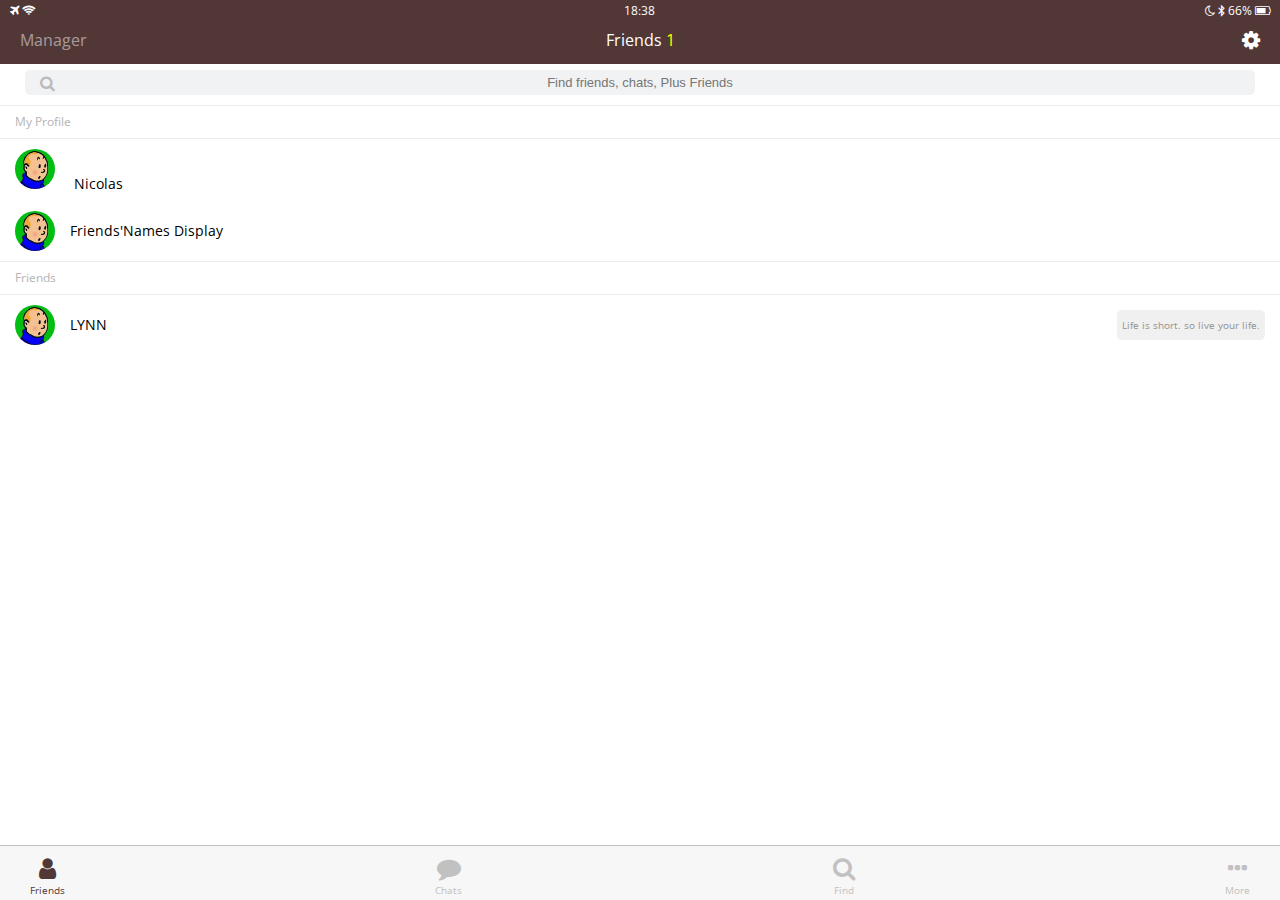
<file: index.html>
<!DOCTYPE html>
<html lang="en">
<head>
  <meta charset="UTF-8">
  <meta name="viewport" content="width=device-width, initial-scale=1.0">
  <meta http-equiv="X-UA-Compatible" content="ie=edge">
  <link rel="stylesheet" href="https://stackpath.bootstrapcdn.com/font-awesome/4.7.0/css/font-awesome.min.css">
  <title>Friends</title>
  <link rel="stylesheet" href="css/style.css">
</head>
<body>
  <header class="top-header">
    <div class="header__top">
      <div class="header__column">
        <i class="fa fa-plane"></i>
        <i class="fa fa-wifi"></i>
      </div>
      <div class="header__column">
        <span class="header__time">18:38</span>
      </div>
      <div class="header__column">
        <i class="fa fa-moon-o"></i>
        <i class="fa fa-bluetooth-b"></i>
        <span class="header_battery">66% <i class="fa fa-battery-three-quarters"></i>
        </span>
      </div>
      </div>
    <div class="header__bottom">
      <div class="header__column">
        <span class="header__text">Manager</span>
      </div>
      <div class="header__column">
        <span class="header__text">Friends <span class="header__number">1</span></span>
      </div>
      <div class="header__column">
        <i class="fa fa-cog fa-lg"></i>
      </div>
    </div>
  </header>
  <main class="friends">
    <div class="search-bar">
      <i class="fa fa-search"></i>
      <input type="text" placeholder="Find friends, chats, Plus Friends">
    </div>
    <section class="friends__section">
      <header class="friends__section-header">
        <h6 class="friends__section-title">My Profile</h6>
      </header>
      <div class="friends__section-rows">
        <div class="friends__section-row">
          <a href="profile.html">
            <img src="images/avatar.jpg" alt="">
            <span class="friends__section-name">Nicolas</span>
          </a>
        </div>
        <div class="friends__section-row">
          <img src="images/avatar.jpg" alt="">
          <span class="friends__section-name">Friends'Names Display</span>
        </div>
      </div>
    </section>
    <section class="friends__section">
      <header class="friends__section-header">
        <h6 class="friends__section-title">Friends</h6>
      </header>
      <div class="friends__section-rows">
        <div class="friends__section-row with-tagline">
          <div class="friends__section-column">
            <img src="images/avatar.jpg" alt="">
            <span class="friends__section-name">LYNN</span>
          </div>
          <span class="friends__section-tagline">
            Life is short. so live your life.
          </span>
        </div>
      </div>
    </section>
  </main>
  <nav class="tab-bar">
    <a href="index.html" class="tab-bar__tab tab-bar__tab--selected">
      <i class="fa fa-user"></i>
      <span class="tab-bar__title">Friends</span>
    </a>
    <a href="chats.html" class="tab-bar__tab">
      <i class="fa fa-comment"></i>
      <span class="tab-bar__title">Chats</span>
    </a>
    <a href="find.html" class="tab-bar__tab">
      <i class="fa fa-search"></i>
      <span class="tab-bar__title">Find</span>
    </a>
    <a href="more.html" class="tab-bar__tab">
      <i class="fa fa-ellipsis-h"></i>
      <span class="tab-bar__title">More</span>
    </a>
  </nav>
</body>
</html>
</file>
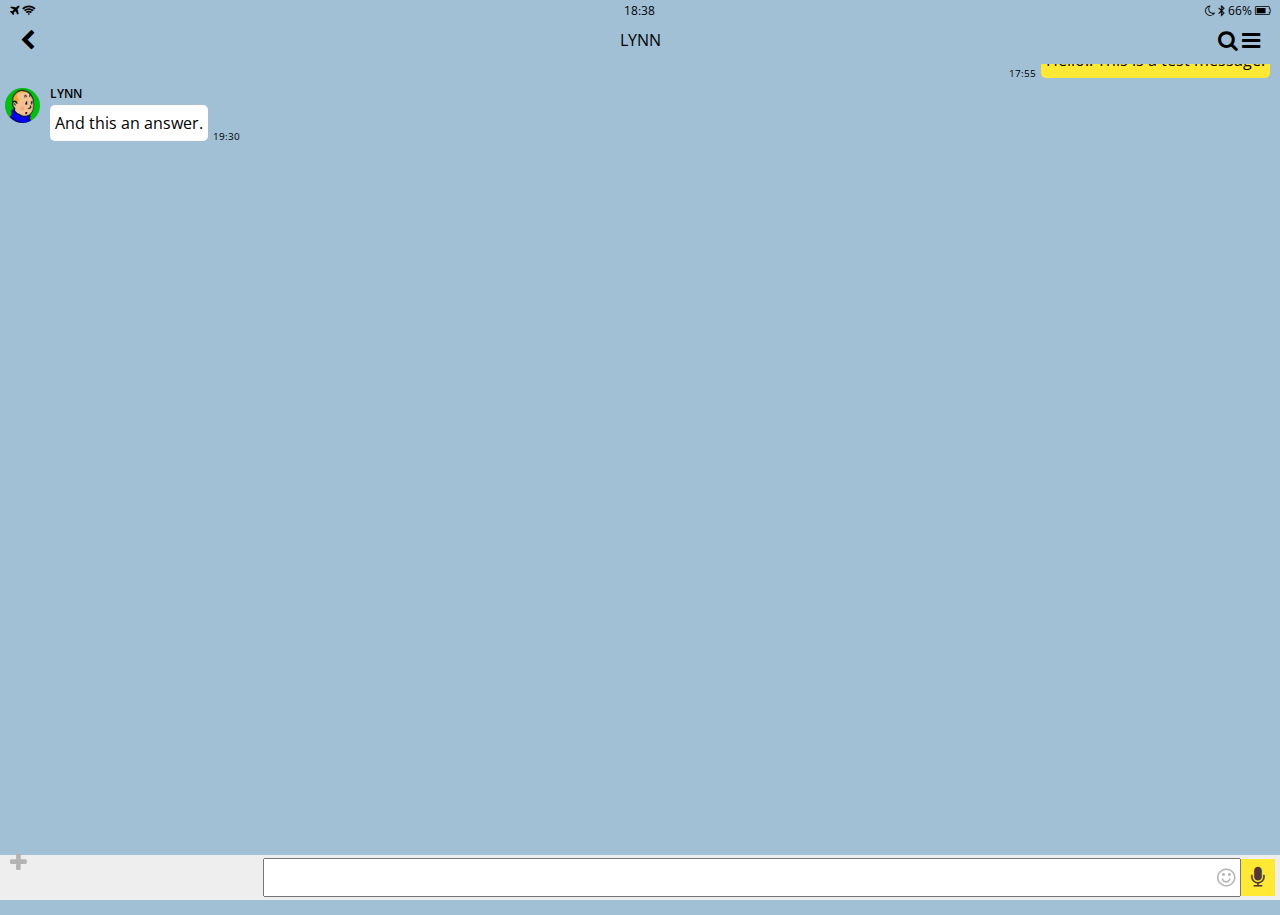
<file: chat.html>
<!DOCTYPE html>
<html lang="en">
<head>
  <meta charset="UTF-8">
  <meta name="viewport" content="width=device-width, initial-scale=1.0">
  <meta http-equiv="X-UA-Compatible" content="ie=edge">
  <link rel="stylesheet" href="https://stackpath.bootstrapcdn.com/font-awesome/4.7.0/css/font-awesome.min.css">
  <title>Chat</title>
  <link rel="stylesheet" href="css/style.css">
</head>
<body class="body-chat">
  <header class="top-header chat-header">
    <div class="header__top">
      <div class="header__column">
        <i class="fa fa-plane"></i>
        <i class="fa fa-wifi"></i>
      </div>
      <div class="header__column">
        <span class="header__time">18:38</span>
      </div>
      <div class="header__column">
        <i class="fa fa-moon-o"></i>
        <i class="fa fa-bluetooth-b"></i>
        <span class="header_battery">66% <i class="fa fa-battery-three-quarters"></i>
        </span>
      </div>
      </div>
    <div class="header__bottom">
      <div class="header__column">
        <a href="chats.html">
        <i class="fa fa-chevron-left fa-lg"></i>
        </a>
      </div>
      <div class="header__column">
        <span class="header__text">LYNN</span>
      </div>
      <div class="header__column">
        <i class="fa fa-search fa-lg"></i>
        <i class="fa fa-bars fa-lg"></i>
      </div>
    </div>
  </header>
  <main class="chat">
    <div class="date-divider">
      <span class="date-devider_text">Wednesday, August 2, 2017</span>
    </div>
    <div class="chat__message chat__message--from-me">
      <span class="chat__message-time">17:55</span>
      <span class="chat__message-body">
        Hello!! This is a test message.
      </span>
    </div>
    <div class="chat__message chat__message--to-me">
      <img src="images/avatar.jpg" alt="" class="chat__message-avatar">
        <div class="chat__message-center">
          <h3 class="chat__message-username">LYNN</h3>
            <span class="chat__message-body">
              And this an answer.
            </span>
        </div>
      <span class="chat__message-time">19:30</span>
    </div>
  </main>
  <div class="type-message">
    <i class="fa fa-plus fa-lg"></i>
    <div class="type-message_input">
      <input type="text">
      <i class="fa fa-smile-o fa-lg"></i>
      <span class="record-message">
        <i class="fa fa-microphone fa-lg"></i>
      </span>
    </div>
  </div>
</body>
</html>
</file>
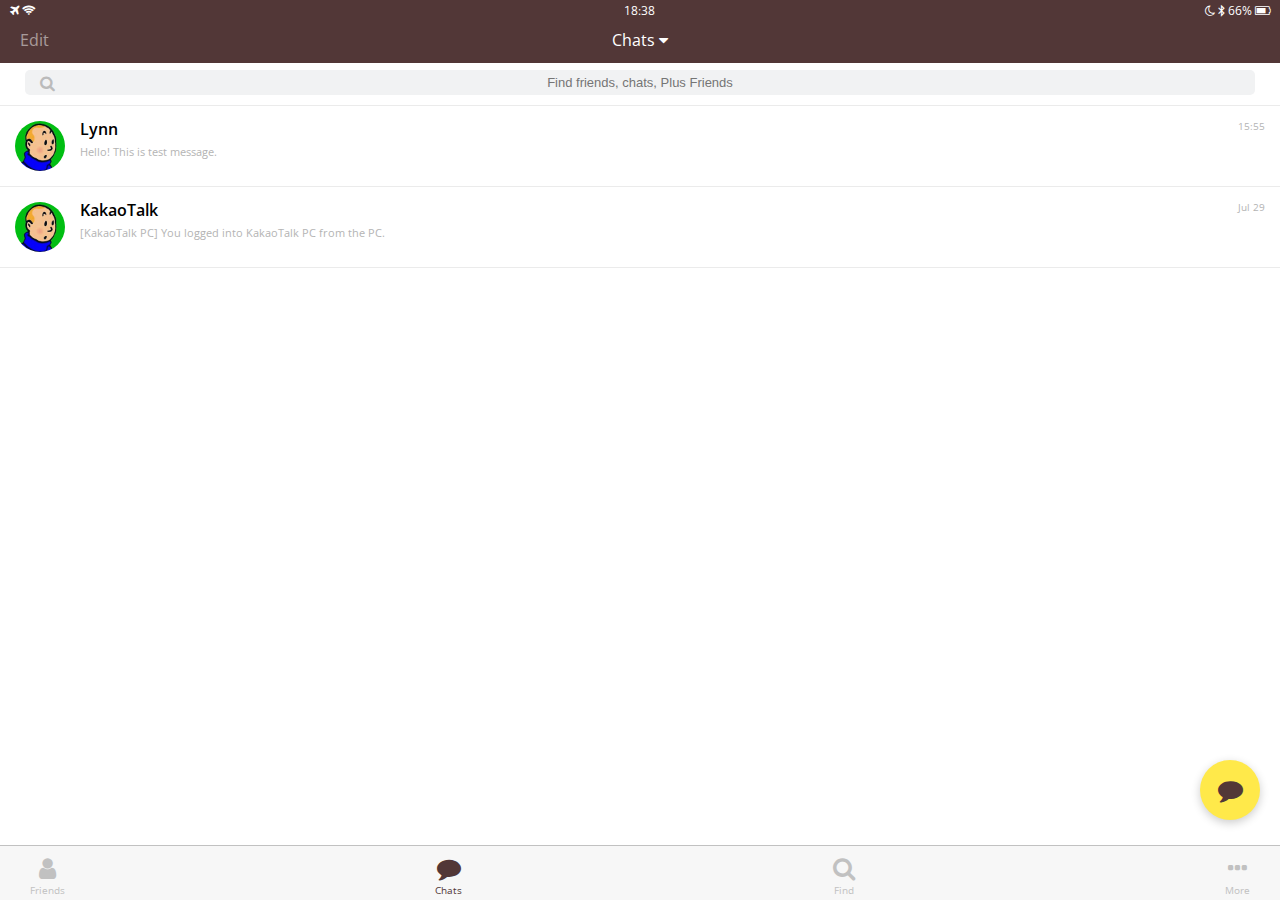
<file: chats.html>
<!DOCTYPE html>
<html lang="en">
<head>
  <meta charset="UTF-8">
  <meta name="viewport" content="width=device-width, initial-scale=1.0">
  <meta http-equiv="X-UA-Compatible" content="ie=edge">
  <link rel="stylesheet" href="https://stackpath.bootstrapcdn.com/font-awesome/4.7.0/css/font-awesome.min.css">
  <title>Chats</title>
  <link rel="stylesheet" href="css/style.css">
</head>
<body>
  <header class="top-header">
    <div class="header__top">
      <div class="header__column">
        <i class="fa fa-plane"></i>
        <i class="fa fa-wifi"></i>
      </div>
      <div class="header__column">
        <span class="header__time">18:38</span>
      </div>
      <div class="header__column">
        <i class="fa fa-moon-o"></i>
        <i class="fa fa-bluetooth-b"></i>
        <span class="header_battery">66% <i class="fa fa-battery-three-quarters"></i>
        </span>
      </div>
      </div>
    <div class="header__bottom">
      <div class="header__column">
        <span class="header__text">Edit</span>
      </div>
      <div class="header__column">
        <span class="header__text">Chats <i class="fa fa-caret-down"></i></span>
      </div>
      <div class="header__column">
      </div>
    </div>
  </header>
  <main class="chats">
    <div class="search-bar">
      <i class="fa fa-search"></i>
      <input type="text" placeholder="Find friends, chats, Plus Friends">
    </div>
    <ul class="chats__list">
      <li class="chats_chat">
        <a href="chat.html">
          <div class="chat_content">
            <img src="images/avatar.jpg" alt="">
          <div class="chat_preview">
            <h3 class="chat_user">Lynn</h3>
            <span class="chat_last-message">
              Hello! This is test message.
            </span>
          </div>
        </div>
        <span class="chat_date-time">
          15:55
        </span>
      </a>
    </li>
    <li class="chats_chat">
      <a href="chat.html">
        <div class="chat_content">
          <img src="images/avatar.jpg" alt="">
        <div class="chat_preview">
          <h3 class="chat_user">KakaoTalk</h3>
          <span class="chat_last-message">
            [KakaoTalk PC]
            You logged into KakaoTalk PC from the PC.
          </span>
        </div>
      </div>
      <span class="chat_date-time">
        Jul 29
      </span>
    </a>
  </li>
    </ul>
    <div class="chat_btn">
      <i class="fa fa-comment"></i>
    </div>
  </main>
  <nav class="tab-bar">
    <a href="index.html" class="tab-bar__tab">
      <i class="fa fa-user"></i>
      <span class="tab-bar__title">Friends</span>
    </a>
    <a href="chats.html" class="tab-bar__tab tab-bar__tab--selected">
      <i class="fa fa-comment"></i>
      <span class="tab-bar__title">Chats</span>
    </a>
    <a href="find.html" class="tab-bar__tab">
      <i class="fa fa-search"></i>
      <span class="tab-bar__title">Find</span>
    </a>
    <a href="more.html" class="tab-bar__tab">
      <i class="fa fa-ellipsis-h"></i>
      <span class="tab-bar__title">More</span>
    </a>
  </nav>
</body>
</html>
</file>
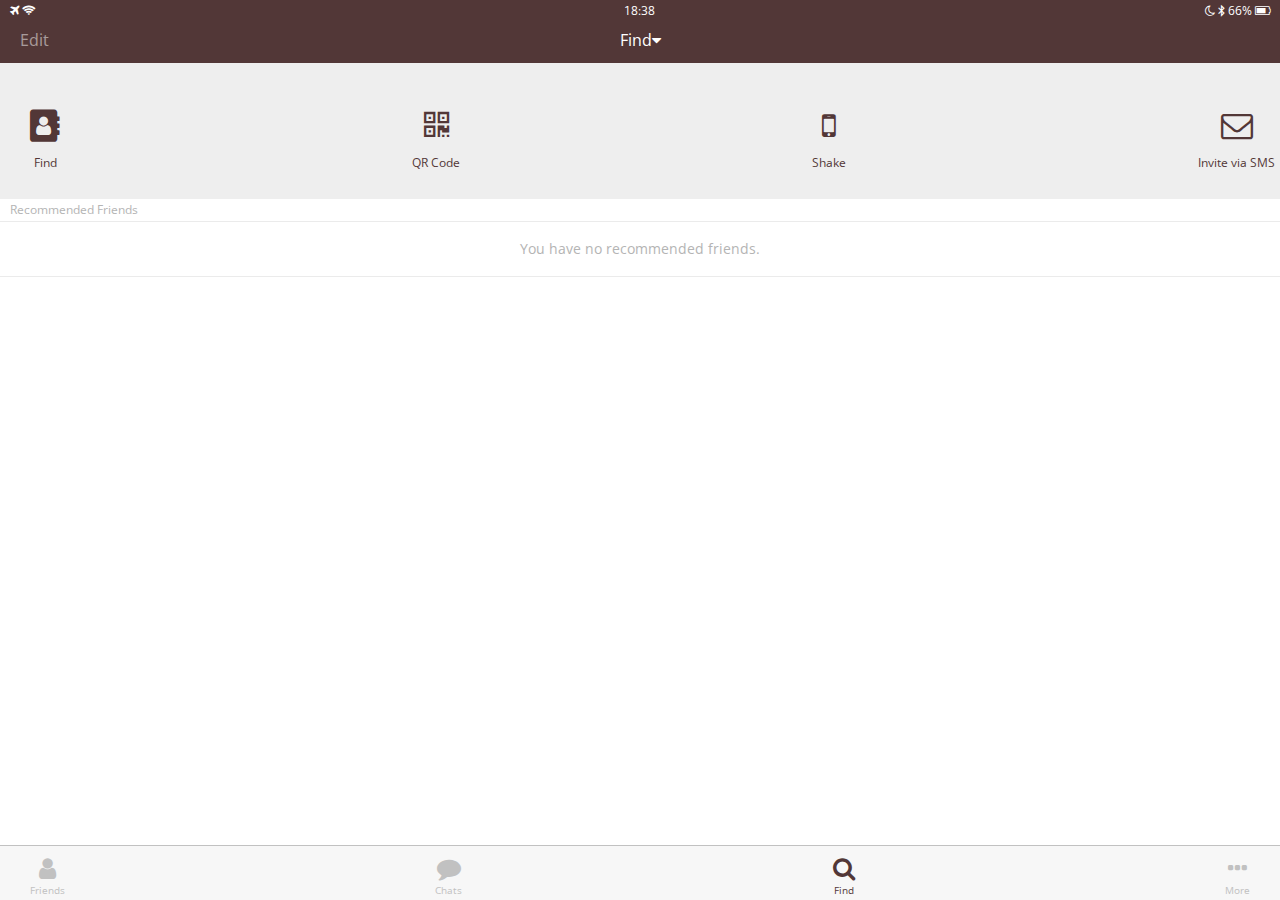
<file: find.html>
<!DOCTYPE html>
<html lang="en">
<head>
  <meta charset="UTF-8">
  <meta name="viewport" content="width=device-width, initial-scale=1.0">
  <meta http-equiv="X-UA-Compatible" content="ie=edge">
  <link rel="stylesheet" href="https://stackpath.bootstrapcdn.com/font-awesome/4.7.0/css/font-awesome.min.css">
  <title>Find</title>
  <link rel="stylesheet" href="css/style.css">
</head>
<body>
  <header class="top-header">
    <div class="header__top">
      <div class="header__column">
        <i class="fa fa-plane"></i>
        <i class="fa fa-wifi"></i>
      </div>
      <div class="header__column">
        <span class="header__time">18:38</span>
      </div>
      <div class="header__column">
        <i class="fa fa-moon-o"></i>
        <i class="fa fa-bluetooth-b"></i>
        <span class="header_battery">66% <i class="fa fa-battery-three-quarters"></i>
        </span>
      </div>
      </div>
    <div class="header__bottom">
      <div class="header__column">
        <span class="header__text">Edit</span>
      </div>
      <div class="header__column">
        <span class="header__text">Find<i class="fa fa-caret-down"></i></span>
      </div>
      <div class="header__column">
      </div>
    </div>
  </header>
  <main class="find">
    <section class="find__option">
      <div class="find__option">
        <i class="fa fa-address-book fa-2x"></i>
        <span class="find__option-title">Find</span>
      </div>
      <div class="find__option">
        <i class="fa fa-qrcode fa-2x"></i>
        <span class="find__option-title">QR Code</span>
      </div>
      <div class="find__option">
        <i class="fa fa-mobile fa-2x"></i>
        <span class="find__option-title">Shake</span>
      </div>
      <div class="find__option">
        <i class="fa fa-envelope-o fa-2x "></i>
        <span class="find__option-title">Invite via SMS</span>
      </div>
    </section>
    <section class="find__recommended">
      <header>
        <h6 class="recommended__title">Recommended Friends</h6>
      </header>
      <div class="recommended__none">
        <span class="recommended__text">You have no recommended friends.</span>
      </div>
    </section>
  <nav class="tab-bar">
    <a href="index.html" class="tab-bar__tab">
      <i class="fa fa-user"></i>
      <span class="tab-bar__title">Friends</span>
    </a>
    <a href="chats.html" class="tab-bar__tab">
      <i class="fa fa-comment"></i>
      <span class="tab-bar__title">Chats</span>
    </a>
    <a href="find.html" class="tab-bar__tab tab-bar__tab--selected">
      <i class="fa fa-search"></i>
      <span class="tab-bar__title">Find</span>
    </a>
    <a href="more.html" class="tab-bar__tab">
      <i class="fa fa-ellipsis-h"></i>
      <span class="tab-bar__title">More</span>
    </a>
  </nav>
</body>
</html>
</file>
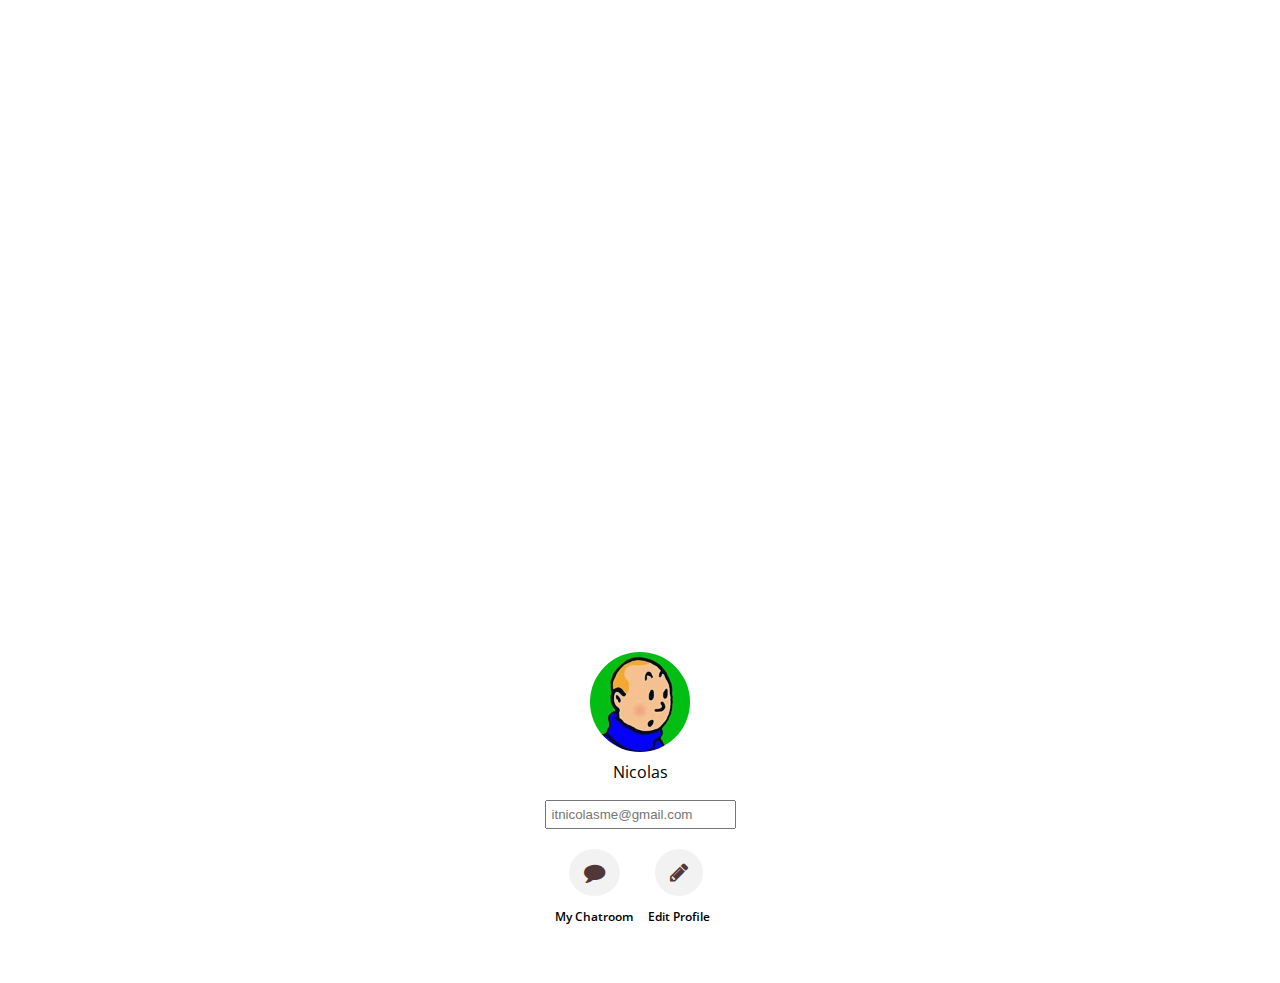
<file: profile.html>
<!DOCTYPE html>
<html lang="en">
<head>
  <meta charset="UTF-8">
  <meta name="viewport" content="width=device-width, initial-scale=1.0">
  <meta http-equiv="X-UA-Compatible" content="ie=edge">
  <link rel="stylesheet" href="https://stackpath.bootstrapcdn.com/font-awesome/4.7.0/css/font-awesome.min.css">
  <title>Profile</title>
  <link rel="stylesheet" href="css/style.css">
</head>
<body>
  <header class="top-header top-header--transparent">
    <div class="header__top">
      <div class="header__column">
        <i class="fa fa-plane"></i>
        <i class="fa fa-wifi"></i>
      </div>
      <div class="header__column">
        <span class="header__time">18:38</span>
      </div>
      <div class="header__column">
        <i class="fa fa-moon-o"></i>
        <i class="fa fa-bluetooth-b"></i>
        <span class="header_battery">66% <i class="fa fa-battery-three-quarters"></i>
        </span>
      </div>
      </div>
    <div class="header__bottom">
      <div class="header__column">
        <a href="index.html">
        <i class="fa fa-times fa-lg"></i>
        </a>
      </div>
      <div class="header__column">
      </div>
      <div class="header__column">
        <i class="fa fa-user fa-lg"></i>
      </div>
    </div>
  </header>
  <main class="profile">
    <header class="profile__header">
      <div class="profile__header-container">
        <img src="images/avatar.jpg" alt="">
        <h3 class="profile_header-title">Nicolas</h3>
      </div>
    </header>
    <div class="profile__container">
      <input type="text" placeholder="itnicolasme@gmail.com">
      <div class="profile__actions">
        <div class="profile__action">
          <span class="profile__action-circle">
            <i class="fa fa-comment fa-lg"></i>
          </span>
          <span class="profile__action-title">My Chatroom</span>
        </div>
        <div class="profile__action">
          <span class="profile__action-circle">
            <i class="fa fa-pencil fa-lg"></i>
          </span>
          <span class="profile__action-title">Edit Profile</span>
        </div>
      </div>
    </div>
  </main>
</body>
</html>
</file>
<file: css/style.css>
@import url('https://fonts.googleapis.com/css?family=Open+Sans:400,600');
@import 'reset.css';
@import 'globals.css';
@import 'header.css';
@import 'navigation.css';
@import 'search-bar.css';
@import 'friends.css';
@import 'chats.css';
@import 'find.css';
@import 'more.css';
@import 'profile.css';
@import 'chat.css';
</file>
